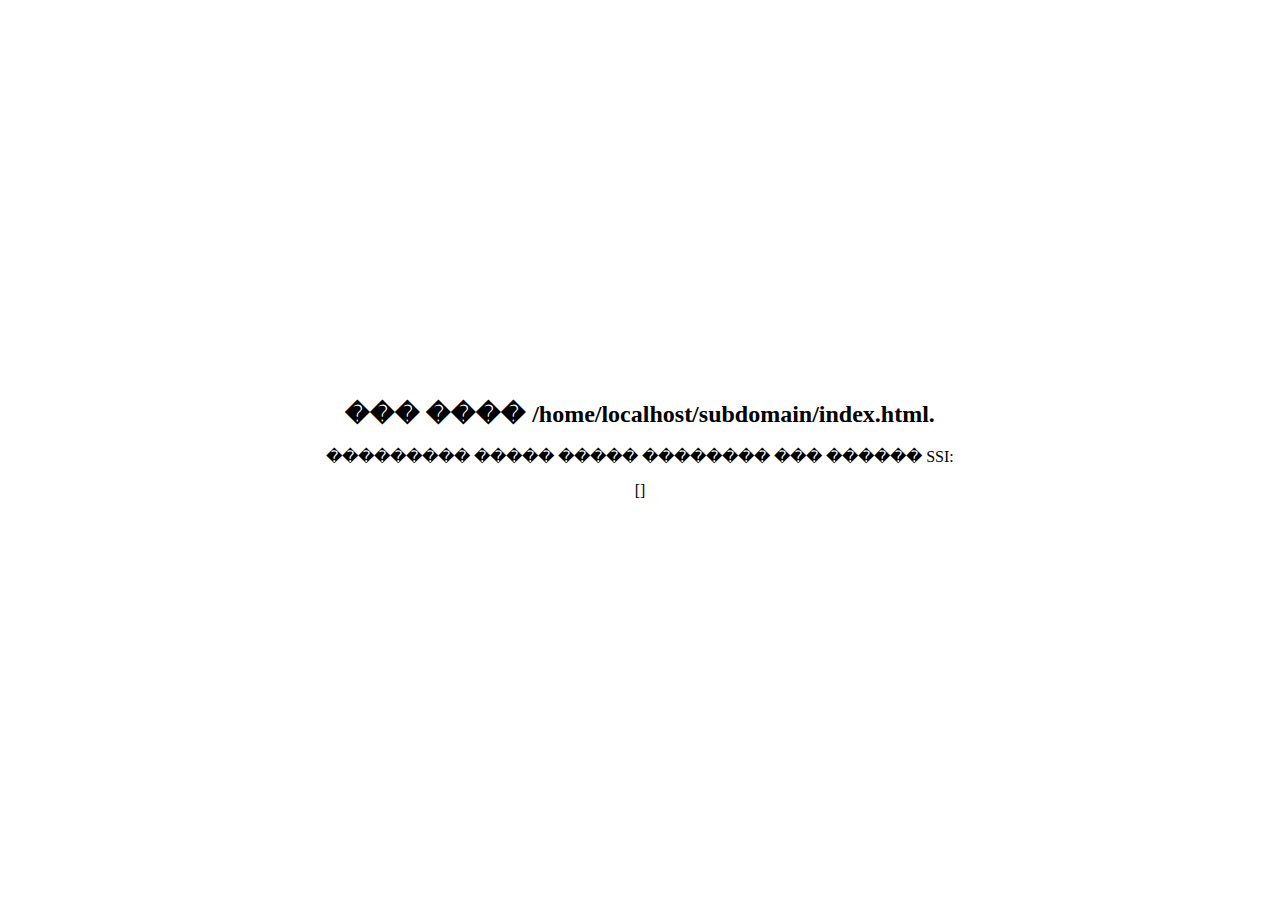
<file: home/localhost/subdomain/index.html>
<html><body>

<table width=100% height=100%>
<tr><td align=center>
<h2 align=center>��� ���� /home/localhost/subdomain/index.html.</h2>
��������� ����� ����� �������� ��� ������ SSI:<p>
[<!--#include virtual="ssi_test.html" -->]
</td></tr>
</table>

</body></html>
</file>
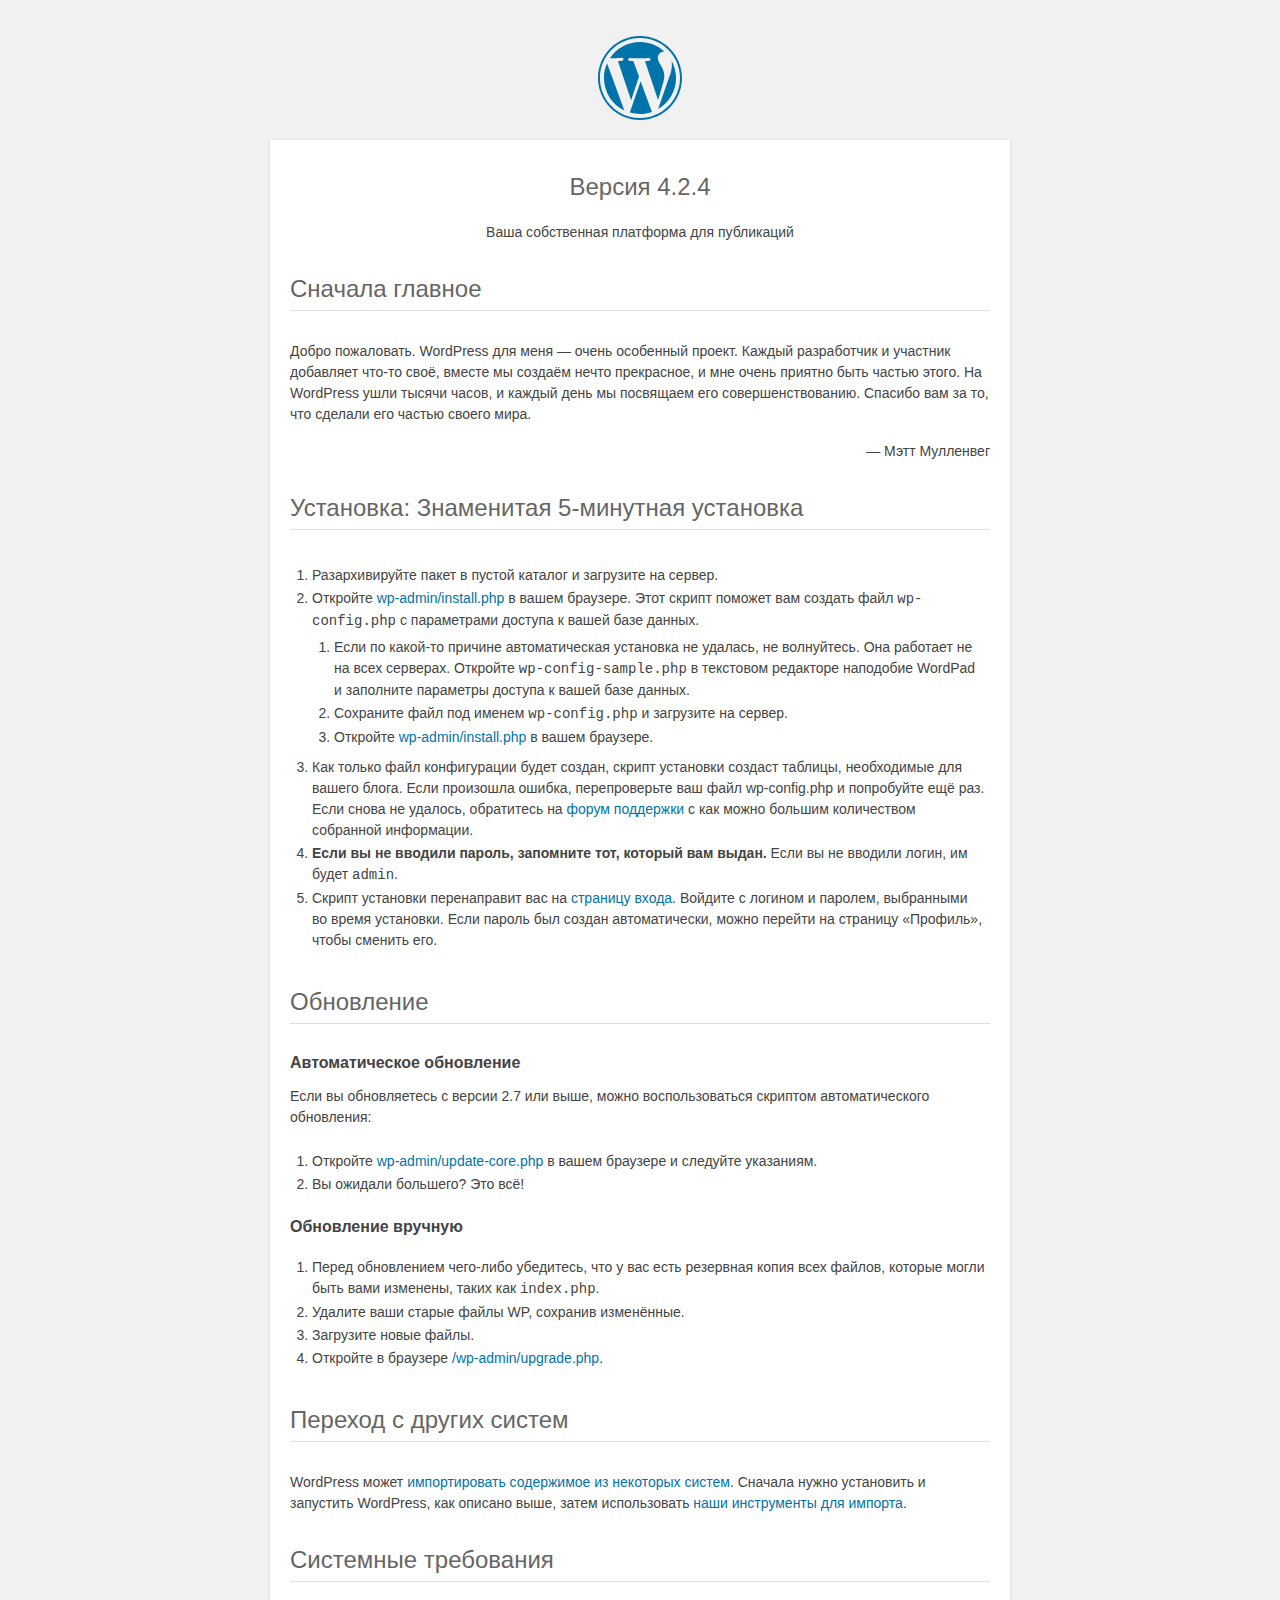
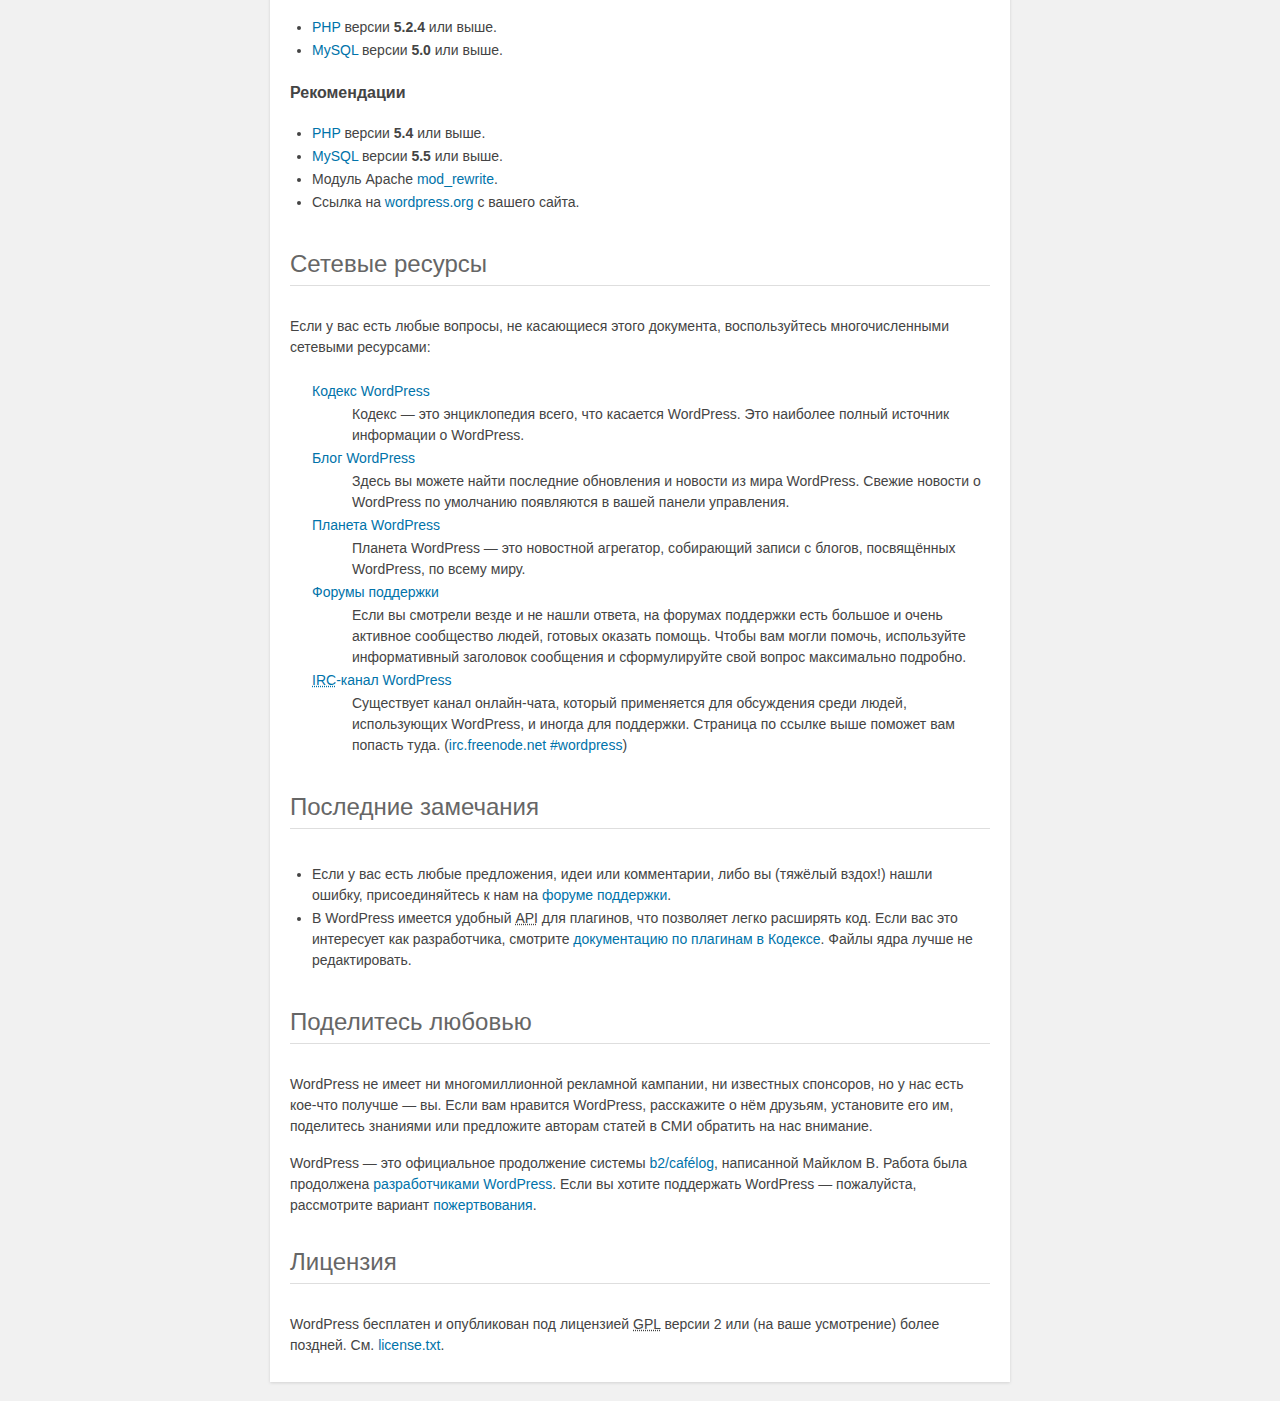
<file: home/kateskitchen.ru/www/readme.html>
<!DOCTYPE html PUBLIC "-//W3C//DTD XHTML 1.0 Strict//EN" "http://www.w3.org/TR/xhtml1/DTD/xhtml1-strict.dtd">
<html xmlns="http://www.w3.org/1999/xhtml">
<head>
	<meta name="viewport" content="width=device-width" />
	<meta http-equiv="Content-Type" content="text/html; charset=utf-8" />
	<title>WordPress &#8250; ReadMe</title>
	<link rel="stylesheet" href="wp-admin/css/install.css?ver=20100228" type="text/css" />
</head>
<body>
<h1 id="logo">
	<a href="https://wordpress.org/"><img alt="WordPress" src="wp-admin/images/wordpress-logo.png" /></a>
	<br /> Версия 4.2.4
</h1>
<p style="text-align: center">Ваша собственная платформа для публикаций</p>

<h1>Сначала главное</h1>
<p>Добро пожаловать. WordPress для меня &#8212; очень особенный проект. Каждый разработчик и участник добавляет что-то своё, вместе мы создаём нечто прекрасное, и мне очень приятно быть частью этого. На WordPress ушли тысячи часов, и каждый день мы посвящаем его совершенствованию. Спасибо вам за то, что сделали его частью своего мира.</p>
<p style="text-align: right">&#8212; Мэтт Мулленвег</p>

<h1>Установка: Знаменитая 5-минутная установка</h1>
<ol>
	<li>Разархивируйте пакет в пустой каталог и загрузите на сервер.</li>
	<li>Откройте <span class="file"><a href="wp-admin/install.php">wp-admin/install.php</a></span> в вашем браузере. Этот скрипт поможет вам создать файл <code>wp-config.php</code> с параметрами доступа к вашей базе данных.
		<ol>
			<li>Если по какой-то причине автоматическая установка не удалась, не волнуйтесь. Она работает не на всех серверах. Откройте <code>wp-config-sample.php</code> в текстовом редакторе наподобие WordPad и заполните параметры доступа к вашей базе данных.</li>
			<li>Сохраните файл под именем <code>wp-config.php</code> и загрузите на сервер.</li>
			<li>Откройте <span class="file"><a href="wp-admin/install.php">wp-admin/install.php</a></span> в вашем браузере.</li>
		</ol>
	</li>
	<li>Как только файл конфигурации будет создан, скрипт установки создаст таблицы, необходимые для вашего блога. Если произошла ошибка, перепроверьте ваш файл <span class="file">wp-config.php</span> и попробуйте ещё раз. Если снова не удалось, обратитесь на <a href="http://ru.forums.wordpress.org/">форум поддержки</a> с как можно большим количеством собранной информации.</li>
	<li><strong>Если вы не вводили пароль, запомните тот, который вам выдан.</strong> Если вы не вводили логин, им будет <code>admin</code>.</li>
	<li> Скрипт установки перенаправит вас на <a href="wp-login.php">страницу входа</a>. Войдите с логином и паролем, выбранными во время установки. Если пароль был создан автоматически, можно перейти на страницу &laquo;Профиль&raquo;, чтобы сменить его.</li>
</ol>

<h1>Обновление</h1>
<h2>Автоматическое обновление</h2>
<p>Если вы обновляетесь с версии 2.7 или выше, можно воспользоваться скриптом автоматического обновления:</p>
<ol>
	<li>Откройте <span class="file"><a href="wp-admin/update-core.php">wp-admin/update-core.php</a></span> в вашем браузере и следуйте указаниям.</li>
	<li>Вы ожидали большего? Это всё!</li>
</ol>

<h2>Обновление вручную</h2>
<ol>
	<li>Перед обновлением чего-либо убедитесь, что у вас есть резервная копия всех файлов, которые могли быть вами изменены, таких как <code>index.php</code>.</li>
	<li>Удалите ваши старые файлы WP, сохранив изменённые.</li>
	<li>Загрузите новые файлы.</li>
	<li>Откройте в браузере <span class="file"><a href="wp-admin/upgrade.php">/wp-admin/upgrade.php</a>.</span></li>
</ol>

<h1>Переход с других систем</h1>
<p>WordPress может <a href="http://codex.wordpress.org/Importing_Content">импортировать содержимое из некоторых систем</a>. Сначала нужно установить и запустить WordPress, как описано выше, затем использовать <a href="wp-admin/import.php" title="Импорт в WordPress">наши инструменты для импорта</a>.</p>

<h1>Системные требования</h1>
<ul>
	<li><a href="http://php.net/">PHP</a> версии <strong>5.2.4</strong> или выше.</li>
	<li><a href="http://www.mysql.com/">MySQL</a> версии <strong>5.0</strong> или выше.</li>
</ul>

<h2>Рекомендации</h2>
<ul>
	<li><a href="http://php.net/">PHP</a> версии <strong>5.4</strong> или выше.</li>
	<li><a href="http://www.mysql.com/">MySQL</a> версии <strong>5.5</strong> или выше.</li>
	<li>Модуль Apache <a href="http://httpd.apache.org/docs/2.2/mod/mod_rewrite.html">mod_rewrite</a>.</li>
	<li>Ссылка на <a href="https://wordpress.org/">wordpress.org</a> c вашего сайта.</li>
</ul>

<h1>Сетевые ресурсы</h1>
<p>Если у вас есть любые вопросы, не касающиеся этого документа, воспользуйтесь многочисленными сетевыми ресурсами:</p>
<dl>
	<dt><a href="http://codex.wordpress.org/Заглавная_страница">Кодекс WordPress</a></dt>
		<dd>Кодекс &#8212; это энциклопедия всего, что касается WordPress. Это наиболее полный источник информации о WordPress.</dd>
	<dt><a href="https://wordpress.org/news/">Блог WordPress</a></dt>
		<dd>Здесь вы можете найти последние обновления и новости из мира WordPress. Свежие новости о WordPress по умолчанию появляются в вашей панели управления.</dd>
	<dt><a href="https://planet.wordpress.org/">Планета WordPress </a></dt>
		<dd>Планета WordPress &#8212; это новостной агрегатор, собирающий записи с блогов, посвящённых WordPress, по всему миру.</dd>
	<dt><a href="http://ru.forums.wordpress.org/">Форумы поддержки</a></dt>
		<dd>Если вы смотрели везде и не нашли ответа, на форумах поддержки есть большое и очень активное сообщество людей, готовых оказать помощь. Чтобы вам могли помочь, используйте информативный заголовок сообщения и сформулируйте свой вопрос максимально подробно.</dd>
	<dt><a href="http://codex.wordpress.org/IRC"><abbr title="Internet Relay Chat">IRC</abbr>-канал WordPress</a></dt>
		<dd>Существует канал онлайн-чата, который применяется для обсуждения среди людей, использующих WordPress, и иногда для поддержки. Страница по ссылке выше поможет вам попасть туда. (<a href="irc://irc.freenode.net/wordpress">irc.freenode.net #wordpress</a>)</dd>
</dl>

<h1>Последние замечания</h1>
<ul>
	<li>Если у вас есть любые предложения, идеи или комментарии, либо вы (тяжёлый вздох!) нашли ошибку, присоединяйтесь к нам на <a href="http://ru.forums.wordpress.org/">форуме поддержки</a>.</li>
	<li>В WordPress имеется удобный <abbr title="application programming interface">API</abbr> для плагинов, что позволяет легко расширять код. Если вас это интересует как разработчика, смотрите <a href="http://codex.wordpress.org/Plugin_API" title="API WordPress для плагинов">документацию по плагинам в Кодексе</a>. Файлы ядра лучше не редактировать.</li>
</ul>

<h1>Поделитесь любовью</h1>
<p>WordPress не имеет ни многомиллионной рекламной кампании, ни известных спонсоров, но у нас есть кое-что получше &#8212; вы. Если вам нравится WordPress, расскажите о нём друзьям, установите его им, поделитесь знаниями или предложите авторам статей в СМИ обратить на нас внимание.</p>

<p>WordPress &#8212; это официальное продолжение системы <a href="http://cafelog.com/">b2/caf&#233;log</a>, написанной Майклом В. Работа была продолжена <a href="https://wordpress.org/about/">разработчиками WordPress</a>. Если вы хотите поддержать WordPress &#8212; пожалуйста, рассмотрите вариант <a href="https://wordpress.org/donate/" title="Пожертвования для WordPress">пожертвования</a>.</p>

<h1>Лицензия</h1>
<p>WordPress бесплатен и опубликован под лицензией <abbr title="GNU General Public License">GPL</abbr> версии 2 или (на ваше усмотрение) более поздней. См. <a href="license.txt">license.txt</a>.</p>

</body>
</html>
</file>
<file: home/kateskitchen.ru/www/wp-admin/css/install.css>
html {
	background: #f1f1f1;
	margin: 0 20px;
}

body {
	background: #fff;
	color: #444;
	font-family: "Open Sans", sans-serif;
	margin: 140px auto 25px;
	padding: 20px 20px 10px 20px;
	max-width: 700px;
	-webkit-font-smoothing: subpixel-antialiased;
	-webkit-box-shadow: 0 1px 3px rgba(0,0,0,0.13);
	box-shadow: 0 1px 3px rgba(0,0,0,0.13);
}

a {
	color: #0073aa;
	text-decoration: none;
}

a:hover {
	color: #00a0d2;
}

h1 {
	border-bottom: 1px solid #dedede;
	clear: both;
	color: #666;
	font-size: 24px;
	margin: 30px 0;
	padding: 0;
	padding-bottom: 7px;
	font-weight: normal;
}

h2 {
	font-size: 16px;
}

p, li, dd, dt {
	padding-bottom: 2px;
	font-size: 14px;
	line-height: 1.5;
}

code, .code {
	font-family: Consolas, Monaco, monospace;
}

ul, ol, dl {
	padding: 5px 5px 5px 22px;
}

a img {
	border:0
}
abbr {
	border: 0;
	font-variant: normal;
}

label {
	cursor: pointer;
}

#logo {
	margin: 6px 0 14px 0;
	border-bottom: none;
	text-align:center
}
#logo a {
	background-image: url(../images/w-logo-blue.png?ver=20131202);
	background-image: none, url(../images/wordpress-logo.svg?ver=20131107);
	-webkit-background-size: 84px;
	background-size: 84px;
	background-position: center top;
	background-repeat: no-repeat;
	color: #999;
	height: 84px;
	font-size: 20px;
	font-weight: normal;
	line-height: 1.3em;
	margin: -130px auto 25px;
	padding: 0;
	text-decoration: none;
	width: 84px;
	text-indent: -9999px;
	outline: none;
	overflow: hidden;
	display: block;
}
.step {
	margin: 20px 0 15px;
}
.step, th {
	text-align: left;
	padding: 0;
}
.language-chooser.wp-core-ui .step .button.button-large {
	height: 36px;
	vertical-align: middle;
	font-size: 14px;
}
textarea {
	border: 1px solid #dfdfdf;
	font-family: "Open Sans", sans-serif;
	width: 100%;
	-webkit-box-sizing: border-box;
	-moz-box-sizing: border-box;
	box-sizing: border-box;
}

.form-table {
	border-collapse: collapse;
	margin-top: 1em;
	width: 100%;
}

.form-table td {
	margin-bottom: 9px;
	padding: 10px 20px 10px 0;
	border-bottom: 8px solid #fff;
	font-size: 14px;
	vertical-align: top
}

.form-table th {
	font-size: 14px;
	text-align: left;
	padding: 16px 20px 10px 0;
	width: 140px;
	vertical-align: top;
}

.form-table code {
	line-height: 18px;
	font-size: 14px;
}

.form-table p {
	margin: 4px 0 0 0;
	font-size: 11px;
}

.form-table input {
	line-height: 20px;
	font-size: 15px;
	padding: 3px 5px;
	border: 1px solid #ddd;
	-webkit-box-shadow: inset 0 1px 2px rgba(0,0,0,0.07);
	box-shadow: inset 0 1px 2px rgba(0,0,0,0.07);
}

input,
submit {
	font-family: "Open Sans", sans-serif;
}

.form-table input[type=text],
.form-table input[type=email],
.form-table input[type=url],
.form-table input[type=password] {
	width: 206px;
}

.form-table th p {
	font-weight: normal;
}

.form-table.install-success td {
	vertical-align: middle;
	padding: 16px 20px 10px 0;
}

.form-table.install-success td p {
	margin: 0;
	font-size: 14px;
}

.form-table.install-success td code {
	margin: 0;
	font-size: 18px;
}

#error-page {
	margin-top: 50px;
}

#error-page p {
	font-size: 14px;
	line-height: 18px;
	margin: 25px 0 20px;
}

#error-page code, .code {
	font-family: Consolas, Monaco, monospace;
}

#pass-strength-result {
	background-color: #eee;
	border-color: #ddd !important;
	border-style: solid;
	border-width: 1px;
	margin: 5px 5px 5px 0;
	padding: 5px;
	text-align: center;
	width: 200px;
	display: none;
}

#pass-strength-result.bad {
	background-color: #ffb78c;
	border-color: #ff853c !important;
}

#pass-strength-result.good {
	background-color: #ffec8b;
	border-color: #ffcc00 !important;
}

#pass-strength-result.short {
	background-color: #ffa0a0;
	border-color: #f04040 !important;
}

#pass-strength-result.strong {
	background-color: #c3ff88;
	border-color: #8dff1c !important;
}

.message {
	border: 1px solid #c00;
	padding: 0.5em 0.7em;
	margin: 5px 0 15px;
	background-color: #ffebe8;
}

/* rtl:ignore */
#dbname,
#uname,
#pwd,
#dbhost,
#prefix,
#user_login,
#admin_email,
#pass1,
#pass2 {
	direction: ltr;
}


/* localization */
body.rtl,
.rtl textarea,
.rtl input,
.rtl submit {
	font-family: Tahoma, sans-serif;
}

:lang(he-il) body.rtl,
:lang(he-il) .rtl textarea,
:lang(he-il) .rtl input,
:lang(he-il) .rtl submit {
	font-family: Arial, sans-serif;
}

@media only screen and (max-width: 799px) {
	body {
		margin-top: 115px;
	}
	#logo a {
		margin: -125px auto 30px;
	}
}

@media screen and ( max-width: 782px ) {

	.form-table {
		margin-top: 0;
	}

	.form-table th,
	.form-table td {
		display: block;
		width: auto;
		vertical-align: middle;
	}

	.form-table th {
		padding: 20px 0 0;
	}

	.form-table td {
		padding: 5px 0;
		border: 0;
		margin: 0;
	}

	textarea,
	input {
		font-size: 16px;
	}

	.form-table td input[type="text"],
	.form-table td input[type="email"],
	.form-table td input[type="url"],
	.form-table td input[type="password"],
	.form-table td select,
	.form-table td textarea,
	.form-table span.description {
		width: 100%;
		font-size: 16px;
		line-height: 1.5;
		padding: 7px 10px;
		display: block;
		max-width: none;
		-webkit-box-sizing: border-box;
		-moz-box-sizing: border-box;
		box-sizing: border-box;
	}

}

body.language-chooser {
	max-width: 300px;
}

.language-chooser select {
	padding: 8px;
	width: 100%;
	display: block;
	border: 1px solid #ddd;
	background-color: #fff;
	color: #32373c;
	font-size: 16px;
	font-family: Arial, sans-serif;
	font-weight: normal;
}

.language-chooser p {
	text-align: right;
}

.screen-reader-input,
.screen-reader-text {
	position: absolute;
	margin: -1px;
	padding: 0;
	height: 1px;
	width: 1px;
	overflow: hidden;
	clip: rect(0 0 0 0);
	border: 0;
}

.spinner {
	background: url(../images/spinner.gif) no-repeat;
	-webkit-background-size: 20px 20px;
	background-size: 20px 20px;
	visibility: hidden;
	opacity: 0.7;
	filter: alpha(opacity=70);
	width: 20px;
	height: 20px;
	margin: 2px 5px 0;
}

.step .spinner {
	display: inline-block;
	margin-top: 8px;
	margin-right: 15px;
	vertical-align: top;
}

/**
 * HiDPI Displays
 */
@media print,
  (-webkit-min-device-pixel-ratio: 1.25),
  (min-resolution: 120dpi) {

	.spinner {
		background-image: url(../images/spinner-2x.gif);
	}

}
</file>
